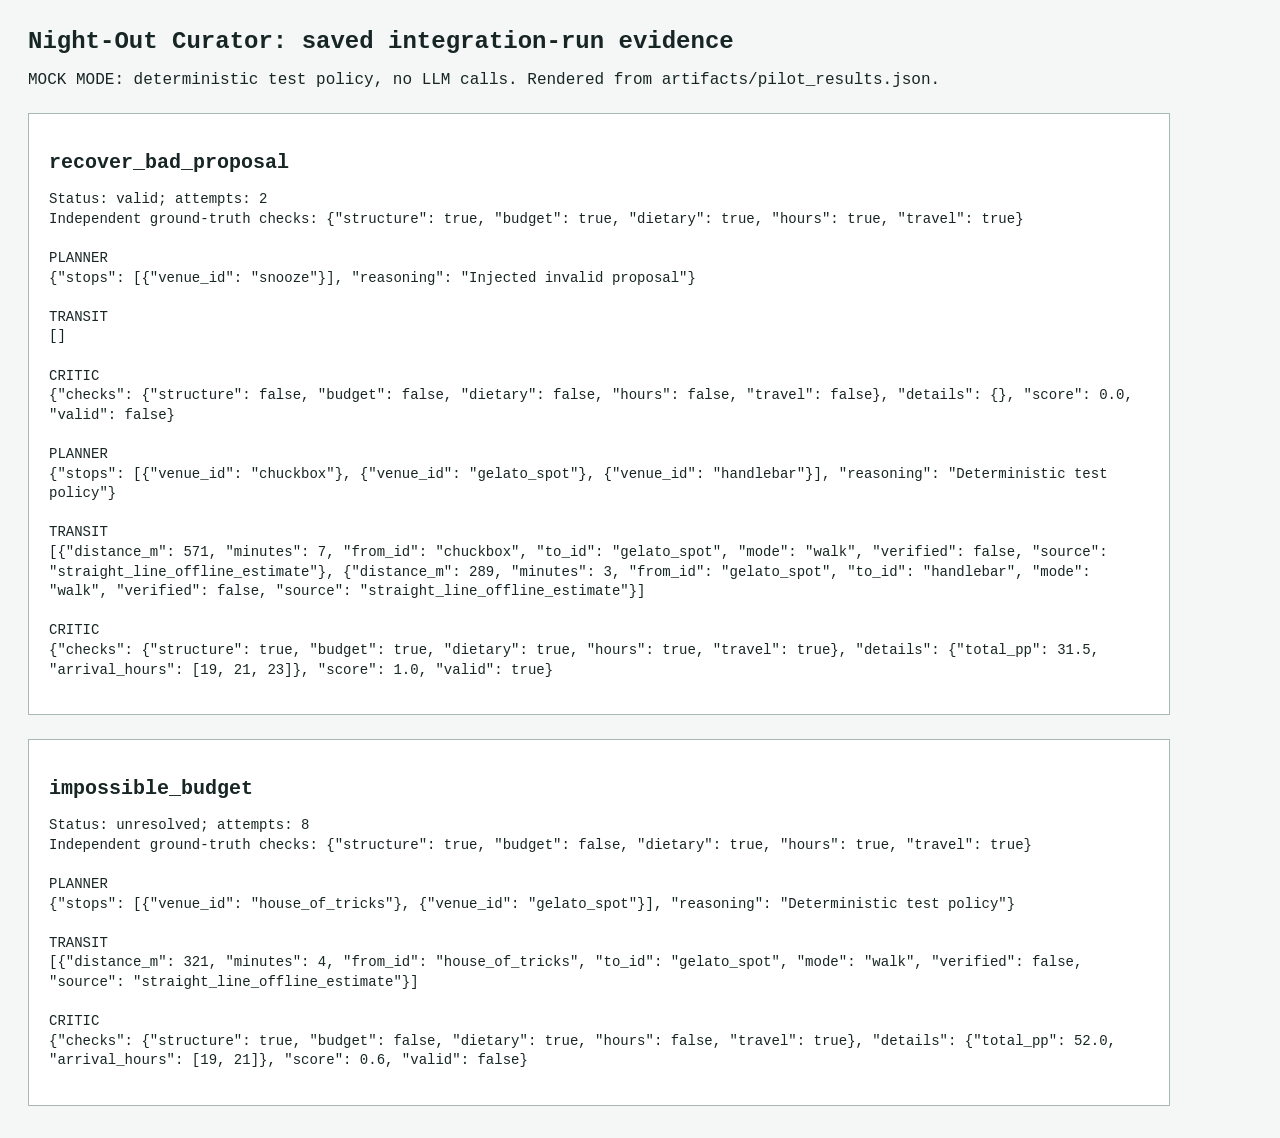
<file: artifacts/execution_evidence.html>
<!doctype html><html lang="en"><head><meta charset="utf-8"><title>Actual pilot execution evidence</title><style>body{font-family:Consolas,monospace;margin:28px;color:#172624;background:#f4f7f6}h1{font-size:24px}h2{font-size:20px}pre{white-space:pre-wrap;font-size:14px;line-height:1.4}section{padding:20px;background:white;border:1px solid #a8b8b3;margin:24px 0;max-width:1100px}</style></head><body><h1>Night-Out Curator: saved integration-run evidence</h1><p>MOCK MODE: deterministic test policy, no LLM calls. Rendered from artifacts/pilot_results.json.</p><section id="recover_bad_proposal"><h2>recover_bad_proposal</h2><pre>Status: valid; attempts: 2
Independent ground-truth checks: {&quot;structure&quot;: true, &quot;budget&quot;: true, &quot;dietary&quot;: true, &quot;hours&quot;: true, &quot;travel&quot;: true}

PLANNER
{&quot;stops&quot;: [{&quot;venue_id&quot;: &quot;snooze&quot;}], &quot;reasoning&quot;: &quot;Injected invalid proposal&quot;}

TRANSIT
[]

CRITIC
{&quot;checks&quot;: {&quot;structure&quot;: false, &quot;budget&quot;: false, &quot;dietary&quot;: false, &quot;hours&quot;: false, &quot;travel&quot;: false}, &quot;details&quot;: {}, &quot;score&quot;: 0.0, &quot;valid&quot;: false}

PLANNER
{&quot;stops&quot;: [{&quot;venue_id&quot;: &quot;chuckbox&quot;}, {&quot;venue_id&quot;: &quot;gelato_spot&quot;}, {&quot;venue_id&quot;: &quot;handlebar&quot;}], &quot;reasoning&quot;: &quot;Deterministic test policy&quot;}

TRANSIT
[{&quot;distance_m&quot;: 571, &quot;minutes&quot;: 7, &quot;from_id&quot;: &quot;chuckbox&quot;, &quot;to_id&quot;: &quot;gelato_spot&quot;, &quot;mode&quot;: &quot;walk&quot;, &quot;verified&quot;: false, &quot;source&quot;: &quot;straight_line_offline_estimate&quot;}, {&quot;distance_m&quot;: 289, &quot;minutes&quot;: 3, &quot;from_id&quot;: &quot;gelato_spot&quot;, &quot;to_id&quot;: &quot;handlebar&quot;, &quot;mode&quot;: &quot;walk&quot;, &quot;verified&quot;: false, &quot;source&quot;: &quot;straight_line_offline_estimate&quot;}]

CRITIC
{&quot;checks&quot;: {&quot;structure&quot;: true, &quot;budget&quot;: true, &quot;dietary&quot;: true, &quot;hours&quot;: true, &quot;travel&quot;: true}, &quot;details&quot;: {&quot;total_pp&quot;: 31.5, &quot;arrival_hours&quot;: [19, 21, 23]}, &quot;score&quot;: 1.0, &quot;valid&quot;: true}</pre></section><section id="impossible_budget"><h2>impossible_budget</h2><pre>Status: unresolved; attempts: 8
Independent ground-truth checks: {&quot;structure&quot;: true, &quot;budget&quot;: false, &quot;dietary&quot;: true, &quot;hours&quot;: true, &quot;travel&quot;: true}

PLANNER
{&quot;stops&quot;: [{&quot;venue_id&quot;: &quot;house_of_tricks&quot;}, {&quot;venue_id&quot;: &quot;gelato_spot&quot;}], &quot;reasoning&quot;: &quot;Deterministic test policy&quot;}

TRANSIT
[{&quot;distance_m&quot;: 321, &quot;minutes&quot;: 4, &quot;from_id&quot;: &quot;house_of_tricks&quot;, &quot;to_id&quot;: &quot;gelato_spot&quot;, &quot;mode&quot;: &quot;walk&quot;, &quot;verified&quot;: false, &quot;source&quot;: &quot;straight_line_offline_estimate&quot;}]

CRITIC
{&quot;checks&quot;: {&quot;structure&quot;: true, &quot;budget&quot;: false, &quot;dietary&quot;: true, &quot;hours&quot;: false, &quot;travel&quot;: true}, &quot;details&quot;: {&quot;total_pp&quot;: 52.0, &quot;arrival_hours&quot;: [19, 21]}, &quot;score&quot;: 0.6, &quot;valid&quot;: false}</pre></section></body></html>
</file>
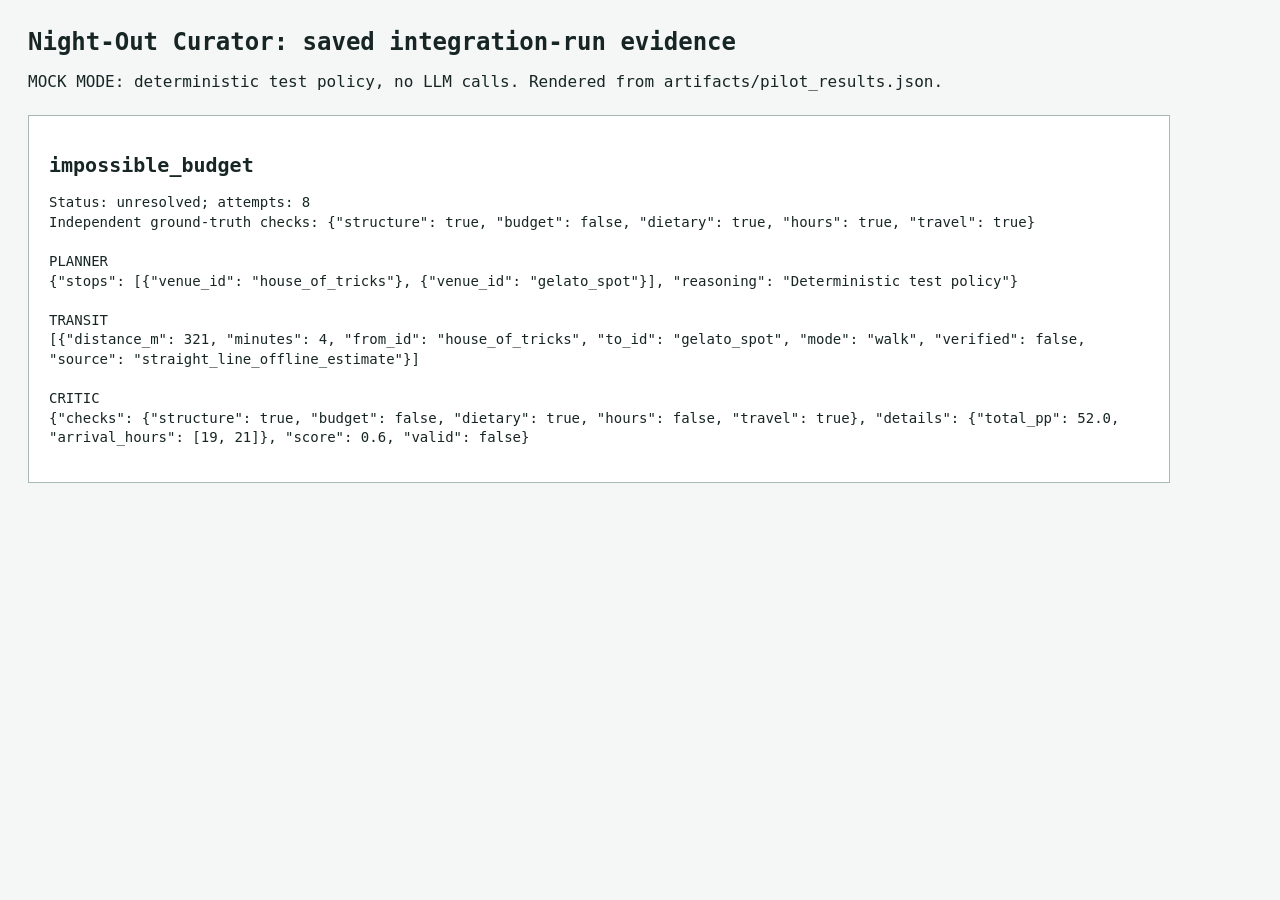
<file: artifacts/failure_evidence.html>
<!doctype html><html lang="en"><head><meta charset="utf-8"><title>Actual pilot execution evidence</title><style>body{font-family:Consolas,monospace;margin:28px;color:#172624;background:#f4f7f6}h1{font-size:24px}h2{font-size:20px}pre{white-space:pre-wrap;font-size:14px;line-height:1.4}section{padding:20px;background:white;border:1px solid #a8b8b3;margin:24px 0;max-width:1100px}</style></head><body><h1>Night-Out Curator: saved integration-run evidence</h1><p>MOCK MODE: deterministic test policy, no LLM calls. Rendered from artifacts/pilot_results.json.</p><section id="impossible_budget"><h2>impossible_budget</h2><pre>Status: unresolved; attempts: 8
Independent ground-truth checks: {&quot;structure&quot;: true, &quot;budget&quot;: false, &quot;dietary&quot;: true, &quot;hours&quot;: true, &quot;travel&quot;: true}

PLANNER
{&quot;stops&quot;: [{&quot;venue_id&quot;: &quot;house_of_tricks&quot;}, {&quot;venue_id&quot;: &quot;gelato_spot&quot;}], &quot;reasoning&quot;: &quot;Deterministic test policy&quot;}

TRANSIT
[{&quot;distance_m&quot;: 321, &quot;minutes&quot;: 4, &quot;from_id&quot;: &quot;house_of_tricks&quot;, &quot;to_id&quot;: &quot;gelato_spot&quot;, &quot;mode&quot;: &quot;walk&quot;, &quot;verified&quot;: false, &quot;source&quot;: &quot;straight_line_offline_estimate&quot;}]

CRITIC
{&quot;checks&quot;: {&quot;structure&quot;: true, &quot;budget&quot;: false, &quot;dietary&quot;: true, &quot;hours&quot;: false, &quot;travel&quot;: true}, &quot;details&quot;: {&quot;total_pp&quot;: 52.0, &quot;arrival_hours&quot;: [19, 21]}, &quot;score&quot;: 0.6, &quot;valid&quot;: false}</pre></section></body></html>
</file>
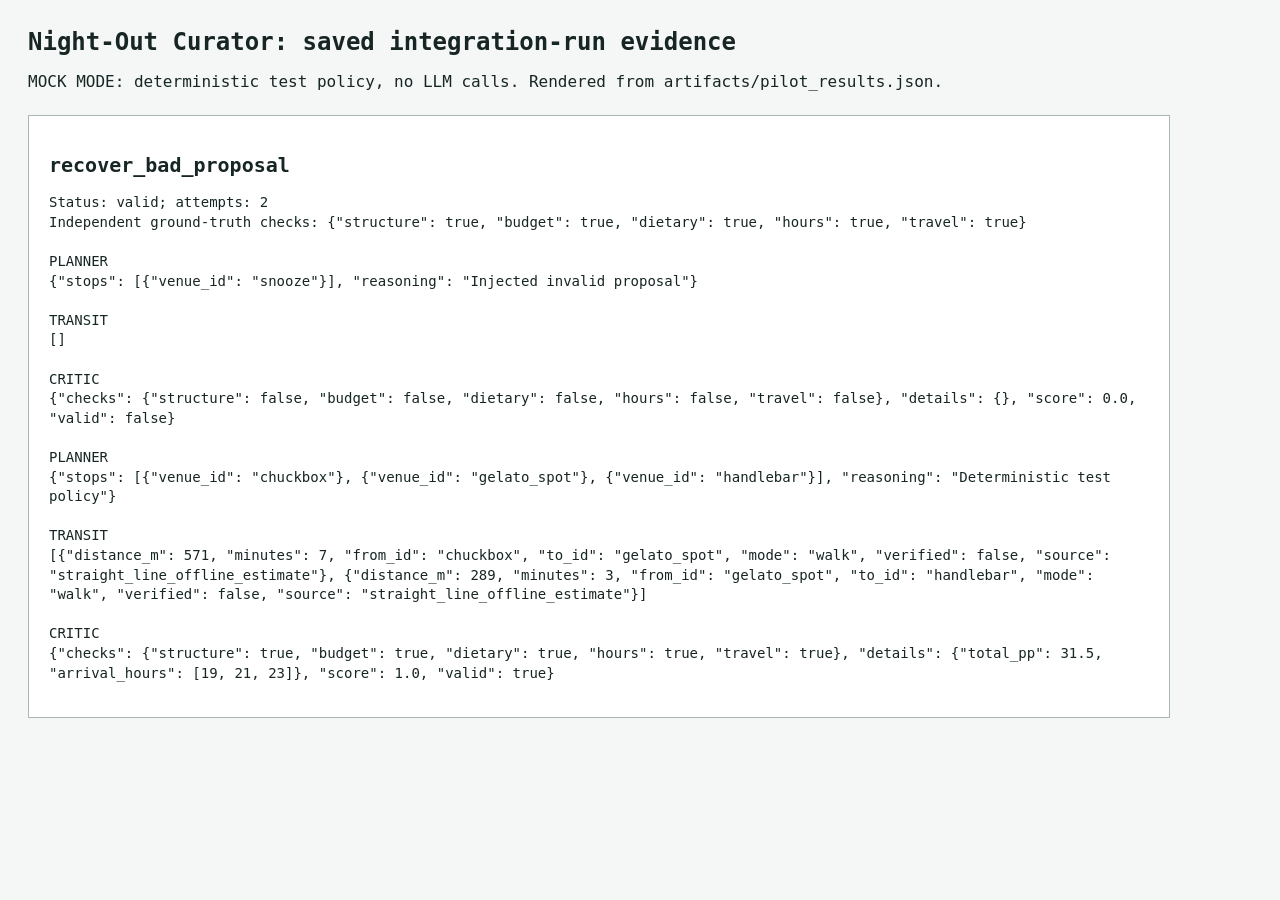
<file: artifacts/recovery_evidence.html>
<!doctype html><html lang="en"><head><meta charset="utf-8"><title>Actual pilot execution evidence</title><style>body{font-family:Consolas,monospace;margin:28px;color:#172624;background:#f4f7f6}h1{font-size:24px}h2{font-size:20px}pre{white-space:pre-wrap;font-size:14px;line-height:1.4}section{padding:20px;background:white;border:1px solid #a8b8b3;margin:24px 0;max-width:1100px}</style></head><body><h1>Night-Out Curator: saved integration-run evidence</h1><p>MOCK MODE: deterministic test policy, no LLM calls. Rendered from artifacts/pilot_results.json.</p><section id="recover_bad_proposal"><h2>recover_bad_proposal</h2><pre>Status: valid; attempts: 2
Independent ground-truth checks: {&quot;structure&quot;: true, &quot;budget&quot;: true, &quot;dietary&quot;: true, &quot;hours&quot;: true, &quot;travel&quot;: true}

PLANNER
{&quot;stops&quot;: [{&quot;venue_id&quot;: &quot;snooze&quot;}], &quot;reasoning&quot;: &quot;Injected invalid proposal&quot;}

TRANSIT
[]

CRITIC
{&quot;checks&quot;: {&quot;structure&quot;: false, &quot;budget&quot;: false, &quot;dietary&quot;: false, &quot;hours&quot;: false, &quot;travel&quot;: false}, &quot;details&quot;: {}, &quot;score&quot;: 0.0, &quot;valid&quot;: false}

PLANNER
{&quot;stops&quot;: [{&quot;venue_id&quot;: &quot;chuckbox&quot;}, {&quot;venue_id&quot;: &quot;gelato_spot&quot;}, {&quot;venue_id&quot;: &quot;handlebar&quot;}], &quot;reasoning&quot;: &quot;Deterministic test policy&quot;}

TRANSIT
[{&quot;distance_m&quot;: 571, &quot;minutes&quot;: 7, &quot;from_id&quot;: &quot;chuckbox&quot;, &quot;to_id&quot;: &quot;gelato_spot&quot;, &quot;mode&quot;: &quot;walk&quot;, &quot;verified&quot;: false, &quot;source&quot;: &quot;straight_line_offline_estimate&quot;}, {&quot;distance_m&quot;: 289, &quot;minutes&quot;: 3, &quot;from_id&quot;: &quot;gelato_spot&quot;, &quot;to_id&quot;: &quot;handlebar&quot;, &quot;mode&quot;: &quot;walk&quot;, &quot;verified&quot;: false, &quot;source&quot;: &quot;straight_line_offline_estimate&quot;}]

CRITIC
{&quot;checks&quot;: {&quot;structure&quot;: true, &quot;budget&quot;: true, &quot;dietary&quot;: true, &quot;hours&quot;: true, &quot;travel&quot;: true}, &quot;details&quot;: {&quot;total_pp&quot;: 31.5, &quot;arrival_hours&quot;: [19, 21, 23]}, &quot;score&quot;: 1.0, &quot;valid&quot;: true}</pre></section></body></html>
</file>
